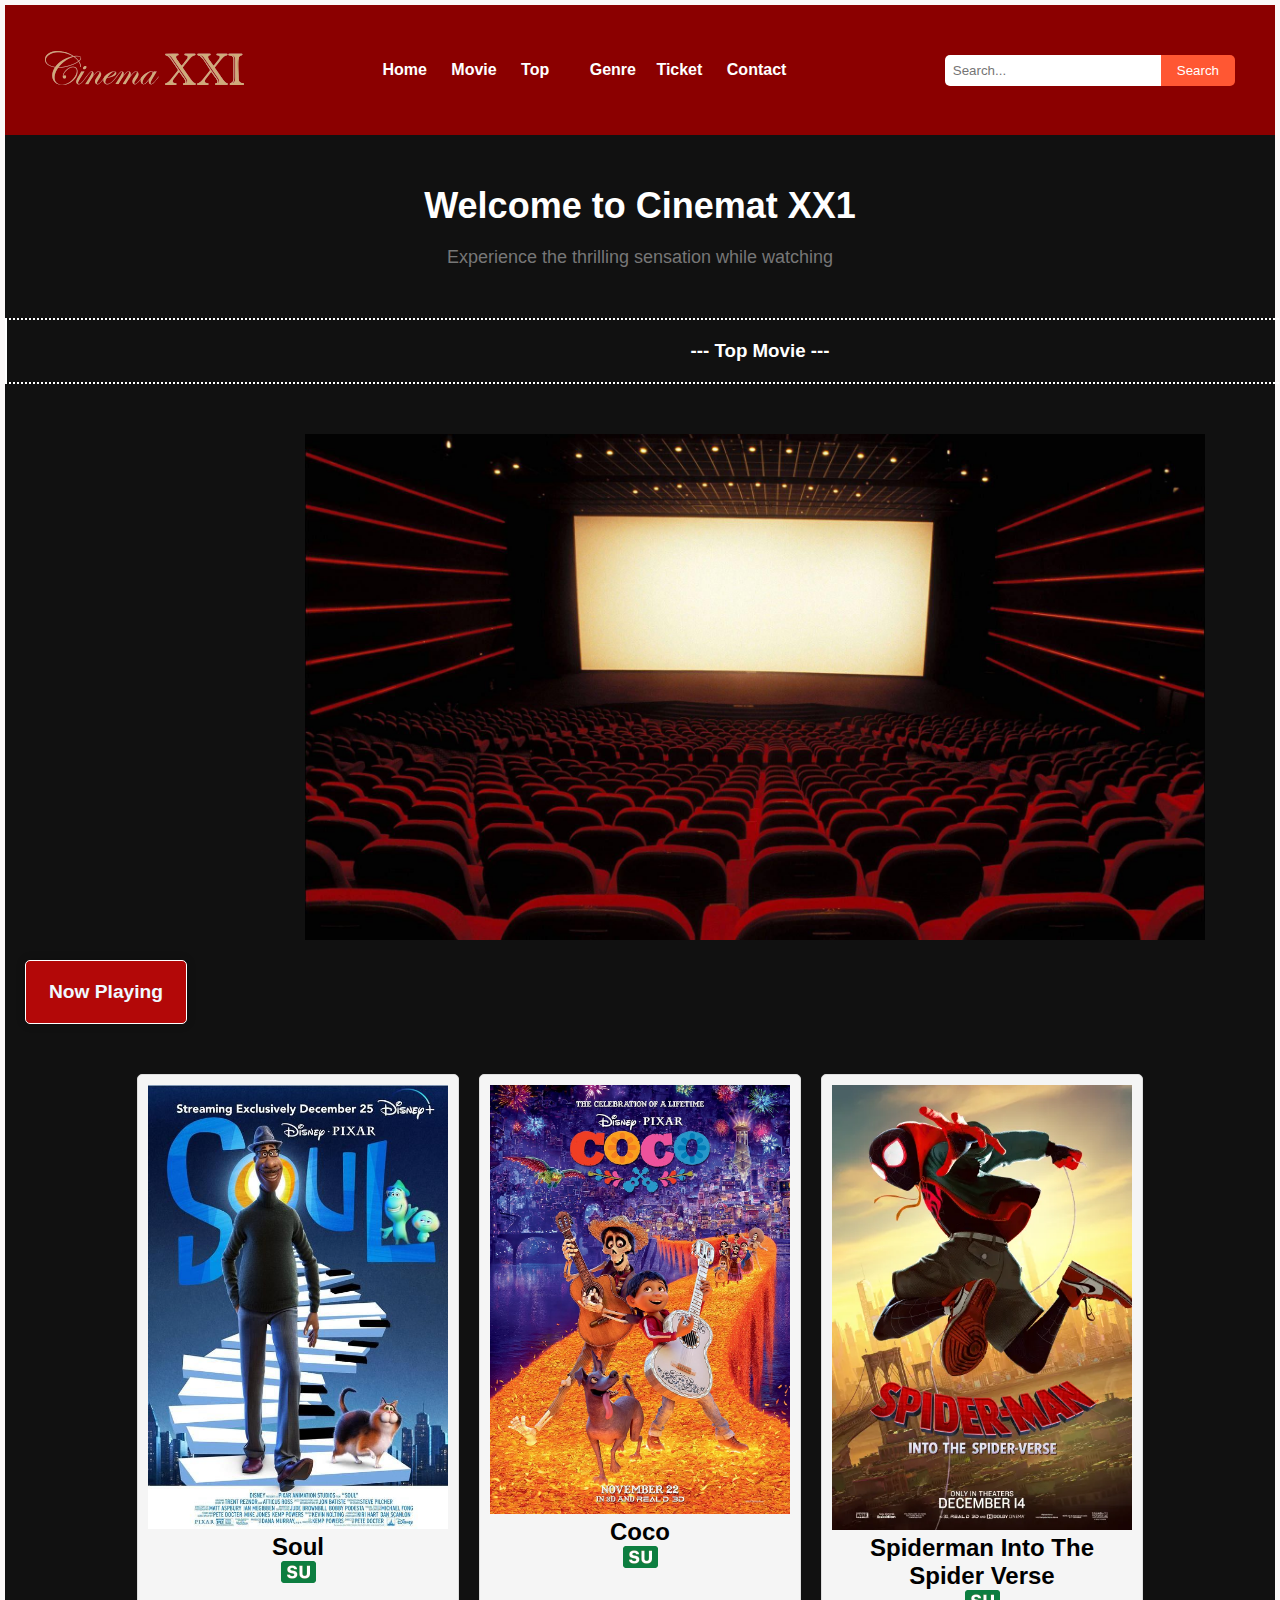
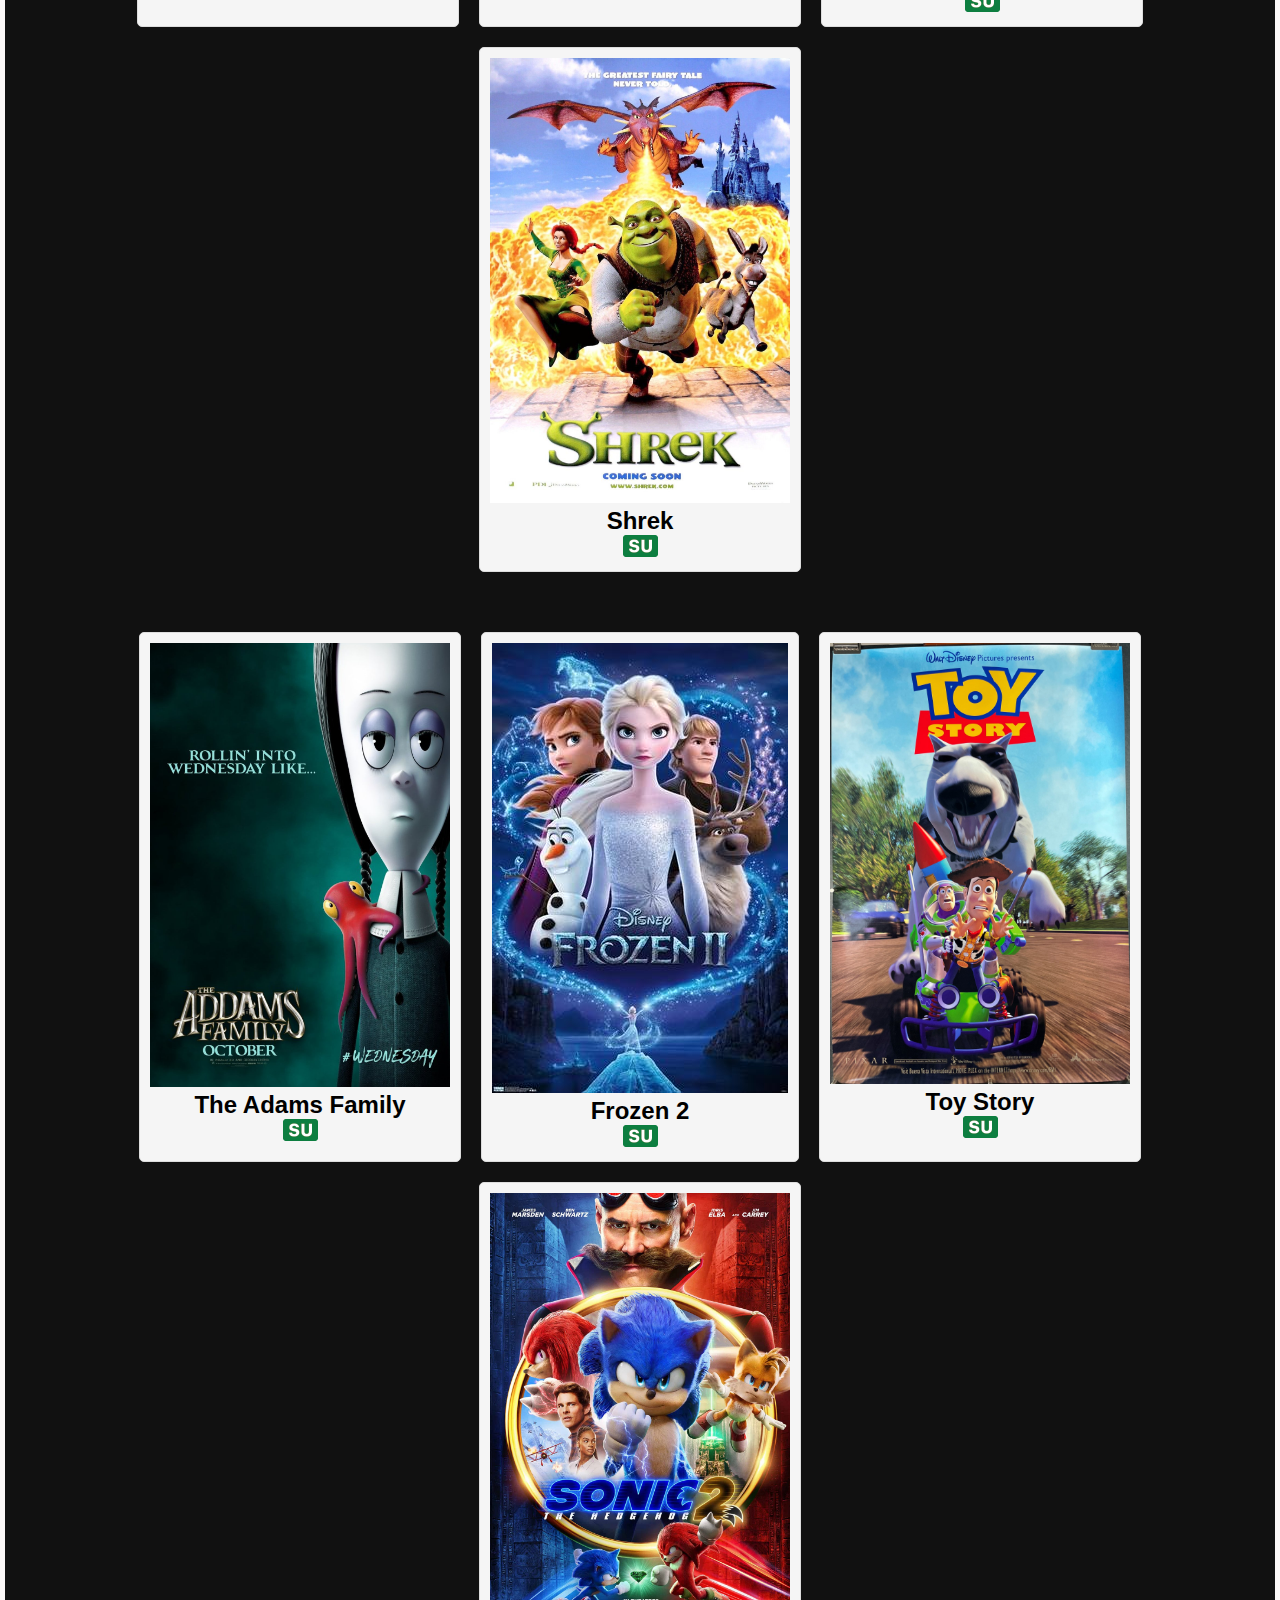
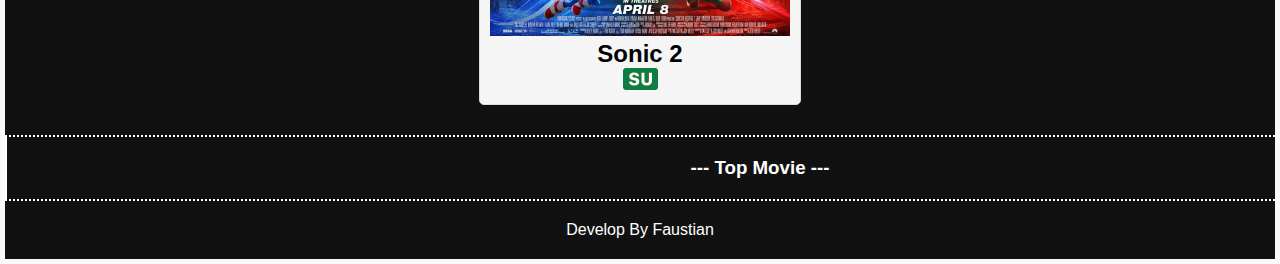
<file: Kelompok.html>
<!DOCTYPE html>
<html lang="en">
<head>
    <meta charset="UTF-8">
    <meta name="viewport" content="width=device-width, initial-scale=1.0">
    <title>Cinemat XX1</title>
    <link rel="stylesheet" href="Cinema.css">
    <link rel="icon" href="image/icon.png">
</head>
<body>
    
<!--Header-->
    <header>
        <div class="logo">
            <img src="image/image-removebg-preview (21).png" alt="logo">
        </div>
        <nav>
            <ul>
                <li><a href="#">Home</a></li>
                <li><a href="#">Movie</a></li>
                <li><a href="#">Top</a></li>
                <div class="dropdown">
                    <button class="dropbtn"><b>Genre</b></button>
                    <div class="dropdown-content">
                    <a href="Kelompok.html">Cartoon</a>
                    <a href="#">Thiller</a>
                    <a href="#">Comedy</a>
                    </div>
                  </div>
                <li><a href="#">Ticket</a></li>
                <li><a href="#">Contact</a></li>
            </ul>
        </nav>
        <div class="search-bar">
            <input type="text" placeholder="Search...">
            <button type="submit">Search</button>
        </div>
    </header>
</body>
<!--end header-->


<section class="banner">
    <div class="banner-text">
        <h1 style="color: white;" >Welcome to Cinemat XX1</h1>
        <p>Experience the thrilling sensation while watching</p>
    </div>
</section>
 <h3 class="top" style="color: white;">--- Top Movie ---</h3>


<!-- Slide Show -->
<div class="banner-display" style="max-width:500px">
    <img class="mySlides" src="image/banner bios.jpg" style="width: 180%" height="100%">
    <img class="mySlides" src="image/banner.jpg" style="width: 180%" height="100%">
    <img class="mySlides" src="image/banner 1.jpg" style="width: 180%" height="100%">
    <img class="mySlides" src="image/banner 2.jpg" style="width: 180%" height="100%">
    <img class="mySlides" src="image/peganti 5.jpg" style="width: 180%" height="100%">
    <img class="mySlides" src="image/banner 4.jpg" style="width: 180%" height="100%">
    <img class="mySlides" src="image/banner 6.jpg" style="width: 180%;" height="100%">
    <img class="mySlides" src="image/banner 7.jpg" style="width: 180%;" height="100%">
  </div>
  
  <script>
  var myIndex = 0;
  carousel();
  
  function carousel() {
    var i;
    var x = document.getElementsByClassName("mySlides");
    for (i = 0; i < x.length; i++) {
      x[i].style.display = "none";  
    }
    myIndex++;
    if (myIndex > x.length) {myIndex = 1}    
    x[myIndex-1].style.display = "block";  
    setTimeout(carousel, 3000); // 3 Scd
  }
  </script>
<!-- End SlideShow -->


<!-- Play -->
<h3 class="playing" style="background-color: rgb(179, 8, 8);">Now Playing</h3>
<!-- End Play -->


<!-- Movie List -->
<section class="movie-list">

    <article class="movie">
        <img src="image/peganti.jpg" alt="Film 1">
        <h2>Soul</h2>
        <img src="image/su.png" class="foto1">
    </article>

    <article class="movie">
        <img src="image/poster 2.jpg" alt="Film 2">
        <h2>Coco</h2>
        <img src="image/su.png" class="foto1">
    </article>

    <article class="movie">
        <img src="image/peganti p3.webp" alt="Film 2">
        <h2>Spiderman Into The Spider Verse</h2>
        <img src="image/su.png" class="foto1">
    </article>

    <article class="movie">
        <img src="image/poster 3.jpg" alt="Film 2">
        <h2>Shrek</h2>
        <img src="image/su.png" class="foto1">

    </article>

</section>
<section class="movie-list">

    <article class="movie">

        <img src="image/poster7.jpg" alt="Film 1">
        <h2>The Adams Family</h2>
        <img src="image/su.png" class="foto1">

    </article>

    <article class="movie">

        <img src="image/poster6.jpg" alt="Film 2">
        <h2>Frozen 2</h2>
        <img src="image/su.png" class="foto1">

    </article>

    <article class="movie">

        <img src="image/poster8.jpg" alt="Film 2">
        <h2>Toy Story</h2>
        <img src="image/su.png" class="foto1">

    </article>

    <article class="movie">

        <img src="image/poster9.jpg" alt="Film 2" class="foto1">
        <h2>Sonic 2</h2>
        <img src="image/su.png" class="foto1">
    </article>

</section>
<!-- End Movie List -->

<h3 class="top" style="color: white;">--- Top Movie ---</h3>


    <footer>
        <p>Develop By Faustian</p>
    </footer>
</body>
</html>
</file>
<file: Cinema.css>
.dropbtn {
    background-color: darkred;
    color: white;
    padding: 16px;
    font-size: 16px;
    border: none;
    cursor: pointer;
    text-align: center;
    
  }
  
  .dropdown {
    position: relative;
    display: inline-block;
  }
  
  .dropdown-content {
    display: none;
    position: absolute;
    background-color: #f9f9f9;
    min-width: 160px;
    box-shadow: 0px 8px 16px 0px rgba(0,0,0,0.2);
    z-index: 1;
  }
  
  .dropdown-content a {
    color: black;
    padding: 12px 12px;
    text-decoration: none;
    display: block;
    text-align: center;
  }
  
  .dropdown-content a:hover {background-color: #ffffff}
  
  .dropdown:hover .dropdown-content {
    display: block;
  }
  
  .dropdown:hover .dropbtn {
    background-color: #ff5733;
  }

  
body, h1, h2, h3, p, ul, li {
    margin: 0;
    padding: 0;
}

body {
    font-family: Arial, sans-serif;
    background-color: #111;
    border: solid rgb(251, 248, 248) 5px;
}

h1{
    text-align: center;
    cursor: default;
}

p {
    cursor: default;
}

h3.top {
    border-style: dotted solid;
    text-align: center;
    cursor: default;
  }

.top {
    margin-top: 0px;
    border-width: 2px;
    padding: 20px;  
    width: 1466px;
    cursor: default
    
}

.banner-display {
    margin-left: 300px;
    margin-top: 50px;
    cursor: pointer;
    color: gainsboro;
    border-radius: 20px;
}

.banner-display:hover {
    color: gainsboro 20px;
    box-shadow: gainsboro;
}

.banner-button:hover {
    box-shadow: black  100px;
}

.banner-button {
    block-size: 30px;
}

.banner-button1:hover {
    box-shadow: 100px;

}

.banner-button1 {
    margin-left: 870px;
    margin-bottom: 80px;
    block-size: 30px ;

}

.playing {
    border: solid white 1px;
    color: aliceblue;
    width: 120px;
    justify-content: center;
    margin-left: 40px;
    block-size: -10px;
    padding: 23px;
    font-size: 120%;
    margin-bottom: 140px;
    margin-top: 90px;
    margin: 20px;
    text-align: center;
    background-color: white;
    padding: 20px;
    border-radius: 5px;
    box-shadow: 0 0 10px rgba(0, 0, 0, 0.2);
    transition: transform 0.3s;
}

.playing:hover {
    box-shadow: #ff1f00;
    text-shadow: #ff1f00;
    cursor: pointer;
    color: gray 100px;
    background-color: white;
    box-shadow: white;
    border-radius: 10px;
    transform: translateY(-5px);
}

header {
    background-color: darkred;
    color: white;
    display: flex;
    justify-content: space-between;
    align-items: center;
    padding: 20px 40px;
}

.logo img {
    max-width: 100%;
    height: auto;
}

nav ul {
    list-style-type: none;
}

nav ul li {
    display: inline;
    margin-right: 20px;
}

nav a {
    text-decoration: none;
    color: white;
    font-weight: bold;
    transition: color 0.3s;
}

nav a:hover {
    color: #ff5733;
}

.search-bar {
    display: flex;
}

.search-bar input[type="text"] {
    padding: 8px;
    border: none;
    border-radius: 5px 0 0 5px;
    width: 200px;
}

.search-bar button {
    background-color: #ff5733;
    color: white;
    border: none;
    border-radius: 0 5px 5px 0;
    padding: 8px 16px;
    cursor: pointer;
    transition: background-color 0.3s;
}

.search-bar button:hover {
    background-color: #ff1f00;
}

.banner img {
    width: 100%;
}

.banner-text {
    text-align: center;
    padding: 50px 0;
}

.banner-text h1 {
    font-size: 36px;
    margin-bottom: 20px;
}

.banner-text p {
    font-size: 18px;
    color: #777;
}

.movie-list:hover {
    color: #333 2000px;
    text-shadow: gainsboro 10px;
} 

.movie:hover {
    color: #333 200px;
    cursor: pointer;
    border-radius: 10px;
    box-shadow: #333;
    transform: translateY(-5px);
}

.movie-list {
    display: flex;
    flex-wrap: wrap;
    justify-content: center;
    padding: 20px;
}

 

.movie {
    background-color: #f5f5f5;
    border: 1px solid #ddd;
    margin: 10px;
    padding: 10px;
    text-align: center;
    max-width: 300px;
    transition: transform 0.3s;
    border-radius: 5px;
}

 

.movie img {
    max-width: 100%;
    height: auto;
}

 

 

footer {
    background-color: #111;
    color: white;
    text-align: center;
    padding: 20px 0;
}
</file>
